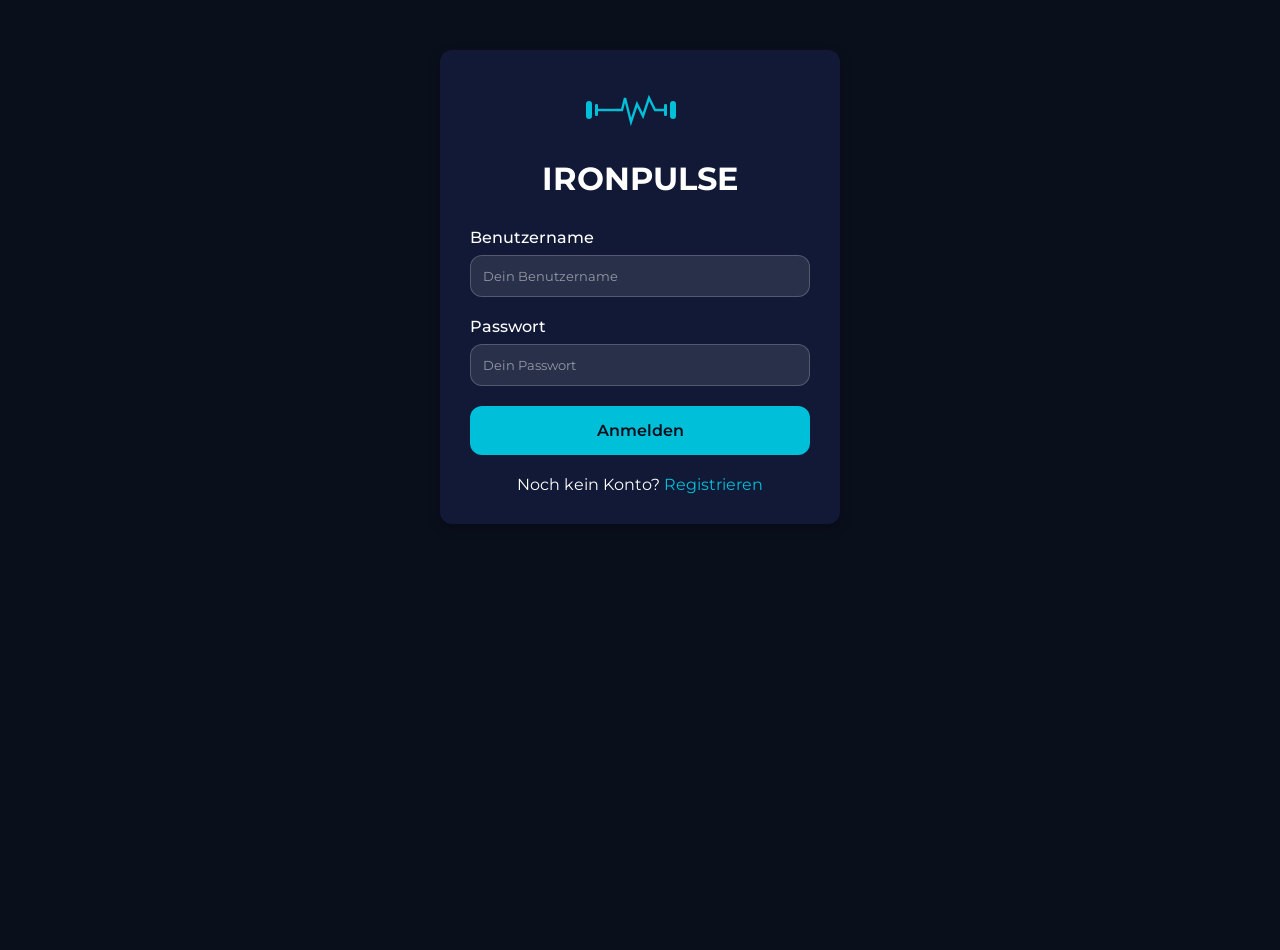
<file: index.html>
<!DOCTYPE html>
<html lang="de">
<head>
    <meta charset="UTF-8">
    <meta name="viewport" content="width=device-width, initial-scale=1.0">
    <title>IronPulse Fitness</title>
    <link href="https://fonts.googleapis.com/css2?family=Montserrat:wght@400;500;700&display=swap" rel="stylesheet">
    <link rel="stylesheet" href="styles.css">
    <link rel="icon" type="image/png" href="favicon.png">
    <style>
        .user-profile {
            display: flex;
            align-items: center;
            margin-left: auto;
            cursor: pointer;
            position: relative;
        }
        
        .user-avatar {
            width: 32px;
            height: 32px;
            border-radius: 50%;
            background-color: var(--accent-color);
            display: flex;
            align-items: center;
            justify-content: center;
            margin-right: 8px;
            color: var(--background-color);
            font-weight: 600;
        }
        
        .user-dropdown {
            position: absolute;
            top: 100%;
            right: 0;
            background-color: var(--card-background);
            border-radius: var(--border-radius);
            box-shadow: var(--shadow);
            padding: 10px 0;
            min-width: 150px;
            z-index: 100;
            display: none;
        }
        
        .user-dropdown.active {
            display: block;
        }
        
        .user-dropdown-item {
            padding: 8px 15px;
            cursor: pointer;
        }
        
        .user-dropdown-item:hover {
            background-color: rgba(255, 255, 255, 0.1);
        }
        
        .workout-date-detail {
            color: var(--text-secondary);
            margin-bottom: 10px;
            font-size: 14px;
        }
        
        .workout-type-detail {
            color: var(--accent-color);
            margin-bottom: 20px;
            font-size: 16px;
            font-weight: 500;
        }
        
        #repeat-workout-btn {
            margin-top: 20px;
        }
        
        .logo img {
            height: 50px;
            margin-right: 10px;
        }
    </style>
</head>
<body>
    <div id="app">
        <header>
            <div class="logo">
                <img src="logo.svg" alt="IronPulse Logo">
                <h1>IRONPULSE</h1>
            </div>
            <div class="user-profile" id="user-profile">
                <div class="user-avatar" id="user-avatar"></div>
                <span id="user-profile-btn">User</span>
                <div class="user-dropdown" id="user-dropdown">
                    <div class="user-dropdown-item" id="logout-btn">Abmelden</div>
                </div>
            </div>
        </header>
        
        <main>
            <section id="home-screen" class="screen active">
                <div class="container">
                    <div class="card">
                        <h2>Letzte Workouts</h2>
                        <div id="last-workouts-list" class="workout-list">
                            <!-- Workouts werden hier dynamisch eingefügt -->
                        </div>
                    </div>
                    
                    <div class="card">
                        <h2>Nächstes Training</h2>
                        <div id="next-training" class="reminder">
                            <p id="next-workout-name">Push day</p>
                            <p id="next-workout-date">Fri, Apr 26</p>
                        </div>
                        <button id="start-workout-btn" class="btn-primary">Start Workout</button>
                    </div>
                    
                    <div class="card">
                        <div class="progress-info">
                            <h2>Fortschritt</h2>
                            <p id="progress-percentage">+12% progress this week</p>
                        </div>
                        <div class="progress-chart">
                            <div class="bar-container">
                                <div class="bar" style="height: 60%"></div>
                            </div>
                            <div class="bar-container">
                                <div class="bar" style="height: 80%"></div>
                            </div>
                            <div class="bar-container">
                                <div class="bar" style="height: 100%"></div>
                            </div>
                        </div>
                    </div>
                </div>
            </section>
            
            <section id="new-workout-screen" class="screen">
                <div class="container">
                    <div class="screen-header">
                        <button class="back-btn">&larr;</button>
                        <h2>NEUES WORKOUT</h2>
                    </div>
                    
                    <div class="workout-form">
                        <div class="form-group">
                            <label for="workout-type">Workout Typ</label>
                            <select id="workout-type" required>
                                <option value="">Bitte wählen...</option>
                                <option value="Pushday">Pushday</option>
                                <option value="Pullday">Pullday</option>
                                <option value="Legday">Legday</option>
                                <option value="Full Body">Full Body</option>
                                <option value="Upper Body">Upper Body</option>
                                <option value="Lower Body">Lower Body</option>
                                <option value="Cardio">Cardio</option>
                            </select>
                        </div>
                        
                        <div class="form-group">
                            <label for="workout-name">Workout Name (optional)</label>
                            <input type="text" id="workout-name" placeholder="z.B. Push Day, Leg Day...">
                        </div>
                        
                        <div id="exercises-container">
                            <!-- Übungen werden hier dynamisch eingefügt -->
                        </div>
                        
                        <button id="add-exercise-btn" class="btn-secondary">+ Übung hinzufügen</button>
                        
                        <button id="save-workout-btn" class="btn-primary">Workout speichern</button>
                    </div>
                </div>
            </section>
            
            <section id="stats-screen" class="screen">
                <div class="container">
                    <h2>Statistiken</h2>
                    
                    <div class="card">
                        <h3>Fortschritt nach Workout-Typ</h3>
                        <div id="workout-type-progress" class="stats-chart">
                            <!-- Statistiken werden hier dynamisch eingefügt -->
                        </div>
                    </div>
                    
                    <div class="card">
                        <h3>Workout Häufigkeit</h3>
                        <div id="workout-frequency" class="stats-chart">
                            <!-- Statistiken werden hier dynamisch eingefügt -->
                        </div>
                    </div>
                </div>
            </section>
            
            <section id="groups-screen" class="screen">
                <div class="container">
                    <h2>Gruppen</h2>
                    
                    <div id="groups-list">
                        <!-- Gruppen werden hier dynamisch eingefügt -->
                    </div>
                    
                    <button id="create-group-btn" class="btn-primary">Neue Gruppe erstellen</button>
                </div>
            </section>
            
            <section id="reminders-screen" class="screen">
                <div class="container">
                    <h2>Erinnerungen</h2>
                    
                    <div id="reminders-list">
                        <!-- Erinnerungen werden hier dynamisch eingefügt -->
                    </div>
                    
                    <button id="add-reminder-btn" class="btn-primary">Neue Erinnerung</button>
                </div>
            </section>
        </main>
        
        <nav>
            <button class="nav-btn active" data-screen="home-screen">
                <svg viewBox="0 0 24 24" fill="currentColor"><path d="M10 20v-6h4v6h5v-8h3L12 3 2 12h3v8z"/></svg>
                <span>Home</span>
            </button>
            <button class="nav-btn" data-screen="stats-screen">
                <svg viewBox="0 0 24 24" fill="currentColor"><path d="M9 17H7v-7h2v7zm4 0h-2V7h2v10zm4 0h-2v-4h2v4zm2 2H5V5h14v14z"/></svg>
                <span>Stats</span>
            </button>
            <button class="nav-btn" data-screen="groups-screen">
                <svg viewBox="0 0 24 24" fill="currentColor"><path d="M16 11c1.66 0 2.99-1.34 2.99-3S17.66 5 16 5c-1.66 0-3 1.34-3 3s1.34 3 3 3zm-8 0c1.66 0 2.99-1.34 2.99-3S9.66 5 8 5C6.34 5 5 6.34 5 8s1.34 3 3 3zm0 2c-2.33 0-7 1.17-7 3.5V19h14v-2.5c0-2.33-4.67-3.5-7-3.5zm8 0c-.29 0-.62.02-.97.05 1.16.84 1.97 1.97 1.97 3.45V19h6v-2.5c0-2.33-4.67-3.5-7-3.5z"/></svg>
                <span>Gruppen</span>
            </button>
            <button class="nav-btn" data-screen="reminders-screen">
                <svg viewBox="0 0 24 24" fill="currentColor"><path d="M12 22c1.1 0 2-.9 2-2h-4c0 1.1.89 2 2 2zm6-6v-5c0-3.07-1.64-5.64-4.5-6.32V4c0-.83-.67-1.5-1.5-1.5s-1.5.67-1.5 1.5v.68C7.63 5.36 6 7.92 6 11v5l-2 2v1h16v-1l-2-2z"/></svg>
                <span>Erinnerungen</span>
            </button>
        </nav>
        
        <!-- Modals -->
        <div id="exercise-modal" class="modal">
            <div class="modal-content">
                <div class="modal-header">
                    <h3>Übung hinzufügen</h3>
                    <button class="close-modal">&times;</button>
                </div>
                <div class="modal-body">
                    <div class="form-group">
                        <label for="exercise-name">Übungsname</label>
                        <input type="text" id="exercise-name" placeholder="z.B. Bankdrücken, Kniebeugen...">
                    </div>
                    
                    <div id="sets-container">
                        <!-- Sets werden hier dynamisch eingefügt -->
                    </div>
                    
                    <button id="add-set-btn" class="btn-secondary">+ Set hinzufügen</button>
                    
                    <button id="save-exercise-btn" class="btn-primary">Übung speichern</button>
                </div>
            </div>
        </div>
        
        <div id="reminder-modal" class="modal">
            <div class="modal-content">
                <div class="modal-header">
                    <h3>Erinnerung hinzufügen</h3>
                    <button class="close-modal">&times;</button>
                </div>
                <div class="modal-body">
                    <div class="form-group">
                        <label for="reminder-workout">Workout</label>
                        <select id="reminder-workout">
                            <!-- Workouts werden hier dynamisch eingefügt -->
                        </select>
                    </div>
                    
                    <div class="form-group">
                        <label for="reminder-interval">Intervall</label>
                        <select id="reminder-interval">
                            <option value="1">Täglich</option>
                            <option value="2">Alle 2 Tage</option>
                            <option value="3">Alle 3 Tage</option>
                            <option value="7">Wöchentlich</option>
                        </select>
                    </div>
                    
                    <button id="save-reminder-btn" class="btn-primary">Erinnerung speichern</button>
                </div>
            </div>
        </div>
        
        <div id="group-modal" class="modal">
            <div class="modal-content">
                <div class="modal-header">
                    <h3>Gruppe erstellen</h3>
                    <button class="close-modal">&times;</button>
                </div>
                <div class="modal-body">
                    <div class="form-group">
                        <label for="group-name">Gruppenname</label>
                        <input type="text" id="group-name" placeholder="z.B. Fitness Buddies">
                    </div>
                    
                    <div class="form-group">
                        <label for="group-description">Beschreibung</label>
                        <textarea id="group-description" placeholder="Beschreibe deine Gruppe..."></textarea>
                    </div>
                    
                    <button id="save-group-btn" class="btn-primary">Gruppe erstellen</button>
                </div>
            </div>
        </div>
    </div>
    
    <script src="app.js"></script>
    <script>
        // User profile dropdown
        document.addEventListener('DOMContentLoaded', function() {
            const userProfile = document.getElementById('user-profile');
            const userDropdown = document.getElementById('user-dropdown');
            const userAvatar = document.getElementById('user-avatar');
            
            if (userProfile && userDropdown) {
                userProfile.addEventListener('click', function() {
                    userDropdown.classList.toggle('active');
                });
                
                // Close dropdown when clicking outside
                document.addEventListener('click', function(e) {
                    if (!userProfile.contains(e.target)) {
                        userDropdown.classList.remove('active');
                    }
                });
                
                // Set user avatar initial
                const currentUser = JSON.parse(localStorage.getItem('ironpulse_current_user') || '{}');
                if (currentUser && currentUser.name) {
                    userAvatar.textContent = currentUser.name.charAt(0).toUpperCase();
                }
            }
        });
    </script>
</body>
</html>
</file>
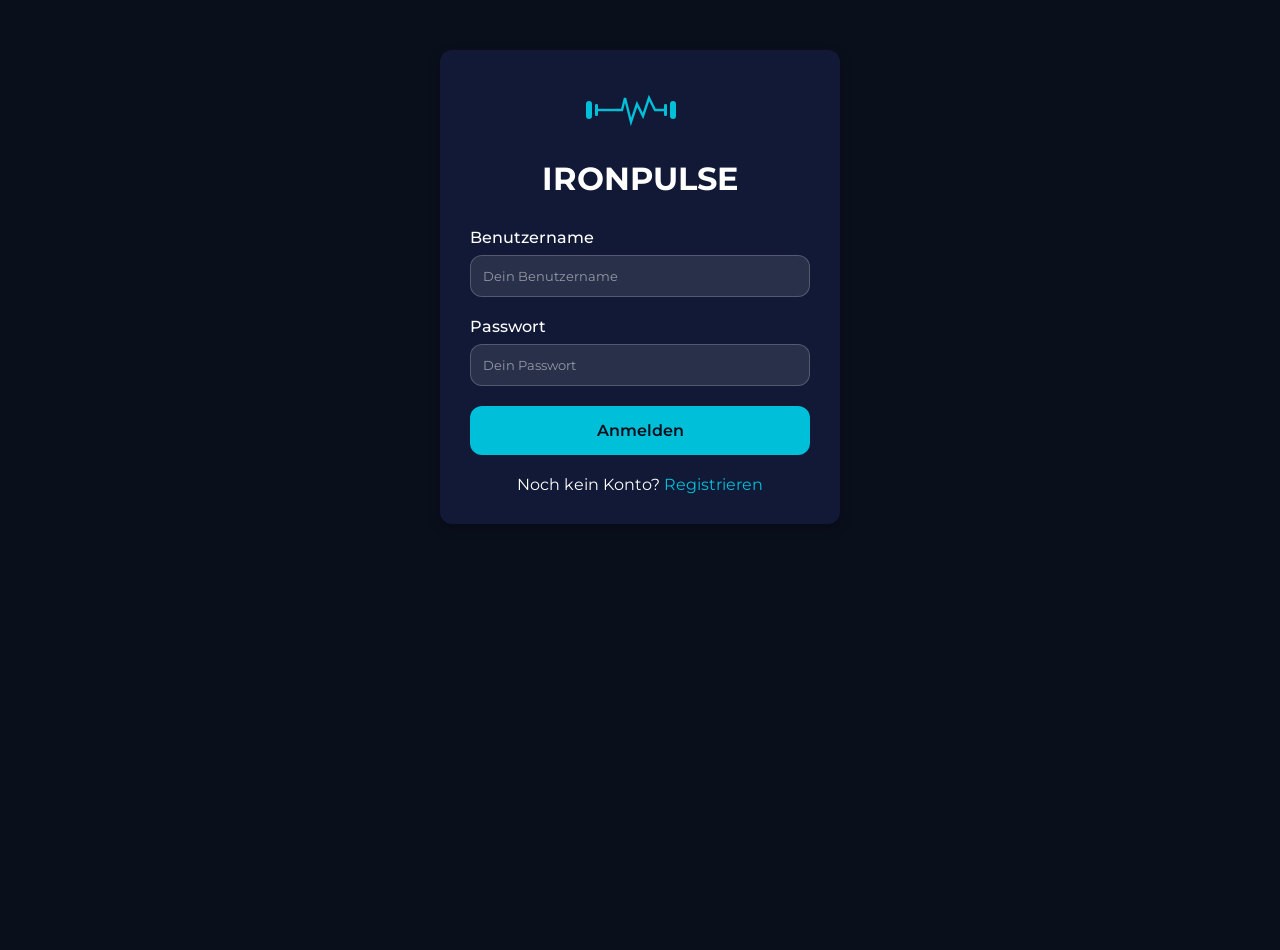
<file: login.html>
<!DOCTYPE html>
<html lang="de">
<head>
    <meta charset="UTF-8">
    <meta name="viewport" content="width=device-width, initial-scale=1.0">
    <title>IronPulse Fitness - Login</title>
    <link href="https://fonts.googleapis.com/css2?family=Montserrat:wght@400;500;700&display=swap" rel="stylesheet">
    <link rel="stylesheet" href="styles.css">
    <link rel="icon" type="image/png" href="favicon.png">
    <style>
        .login-container {
            max-width: 400px;
            margin: 50px auto;
            padding: 30px;
            background-color: var(--card-background);
            border-radius: var(--border-radius);
            box-shadow: var(--shadow);
        }
        
        .login-logo {
            text-align: center;
            margin-bottom: 30px;
        }
        
        .login-logo img {
            height: 60px;
            margin-bottom: 15px;
        }
        
        .login-form {
            margin-top: 20px;
        }
        
        .login-options {
            margin-top: 20px;
            text-align: center;
        }
        
        .login-options a {
            color: var(--accent-color);
            text-decoration: none;
        }
        
        .login-options a:hover {
            text-decoration: underline;
        }
        
        .error-message {
            color: #ff5252;
            margin-top: 10px;
            text-align: center;
            display: none;
        }
    </style>
</head>
<body>
    <div class="login-container">
        <div class="login-logo">
            <img src="logo.svg" alt="IronPulse Logo">
            <h1>IRONPULSE</h1>
        </div>
        
        <div class="login-form">
            <div class="form-group">
                <label for="username">Benutzername</label>
                <input type="text" id="username" placeholder="Dein Benutzername">
            </div>
            
            <div class="form-group">
                <label for="password">Passwort</label>
                <input type="password" id="password" placeholder="Dein Passwort">
            </div>
            
            <button id="login-btn" class="btn-primary">Anmelden</button>
            
            <div id="error-message" class="error-message">
                Ungültiger Benutzername oder Passwort
            </div>
        </div>
        
        <div class="login-options">
            <p>Noch kein Konto? <a href="register.html">Registrieren</a></p>
        </div>
    </div>
    
    <script>
        document.addEventListener('DOMContentLoaded', function() {
            const loginBtn = document.getElementById('login-btn');
            const usernameInput = document.getElementById('username');
            const passwordInput = document.getElementById('password');
            const errorMessage = document.getElementById('error-message');
            
            // Check if user is already logged in
            const currentUser = localStorage.getItem('ironpulse_current_user');
            if (currentUser) {
                window.location.href = 'index.html';
            }
            
            loginBtn.addEventListener('click', function() {
                const username = usernameInput.value.trim();
                const password = passwordInput.value.trim();
                
                if (!username || !password) {
                    errorMessage.style.display = 'block';
                    return;
                }
                
                // Get users from localStorage
                let users = JSON.parse(localStorage.getItem('ironpulse_users') || '[]');
                
                // Find user
                const user = users.find(u => u.username === username && u.password === password);
                
                if (user) {
                    // Store current user in localStorage (without password)
                    const currentUser = {
                        id: user.id,
                        username: user.username,
                        name: user.name
                    };
                    
                    localStorage.setItem('ironpulse_current_user', JSON.stringify(currentUser));
                    
                    // Redirect to main page
                    window.location.href = 'index.html';
                } else {
                    errorMessage.style.display = 'block';
                }
            });
            
            // Hide error message when user starts typing
            usernameInput.addEventListener('input', function() {
                errorMessage.style.display = 'none';
            });
            
            passwordInput.addEventListener('input', function() {
                errorMessage.style.display = 'none';
            });
        });
    </script>
</body>
</html>
</file>
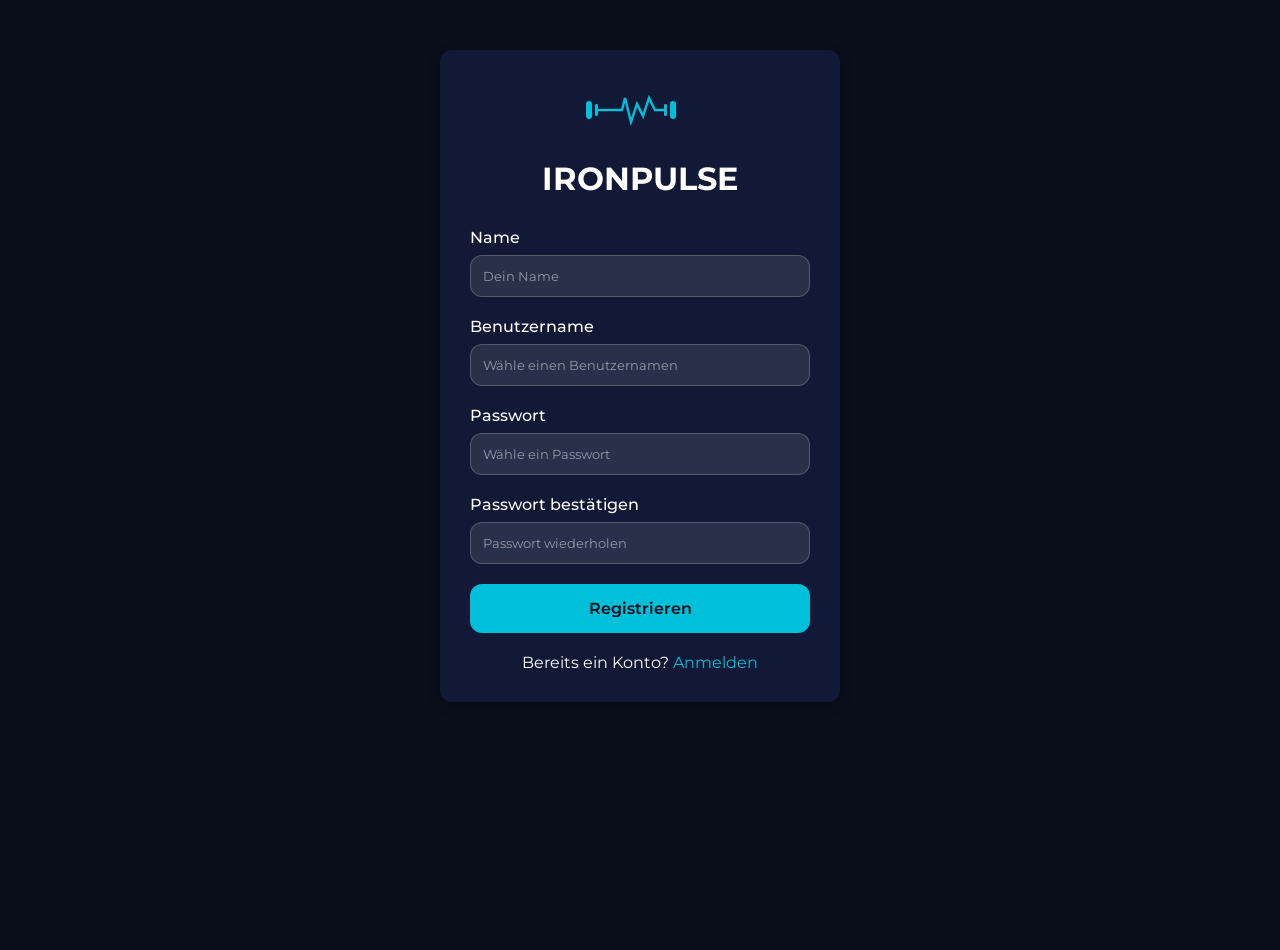
<file: register.html>
<!DOCTYPE html>
<html lang="de">
<head>
    <meta charset="UTF-8">
    <meta name="viewport" content="width=device-width, initial-scale=1.0">
    <title>IronPulse Fitness - Registrieren</title>
    <link href="https://fonts.googleapis.com/css2?family=Montserrat:wght@400;500;700&display=swap" rel="stylesheet">
    <link rel="stylesheet" href="styles.css">
    <link rel="icon" type="image/png" href="favicon.png">
    <style>
        .register-container {
            max-width: 400px;
            margin: 50px auto;
            padding: 30px;
            background-color: var(--card-background);
            border-radius: var(--border-radius);
            box-shadow: var(--shadow);
        }
        
        .register-logo {
            text-align: center;
            margin-bottom: 30px;
        }
        
        .register-logo img {
            height: 60px;
            margin-bottom: 15px;
        }
        
        .register-form {
            margin-top: 20px;
        }
        
        .register-options {
            margin-top: 20px;
            text-align: center;
        }
        
        .register-options a {
            color: var(--accent-color);
            text-decoration: none;
        }
        
        .register-options a:hover {
            text-decoration: underline;
        }
        
        .error-message {
            color: #ff5252;
            margin-top: 10px;
            text-align: center;
            display: none;
        }
    </style>
</head>
<body>
    <div class="register-container">
        <div class="register-logo">
            <img src="logo.svg" alt="IronPulse Logo">
            <h1>IRONPULSE</h1>
        </div>
        
        <div class="register-form">
            <div class="form-group">
                <label for="name">Name</label>
                <input type="text" id="name" placeholder="Dein Name">
            </div>
            
            <div class="form-group">
                <label for="username">Benutzername</label>
                <input type="text" id="username" placeholder="Wähle einen Benutzernamen">
            </div>
            
            <div class="form-group">
                <label for="password">Passwort</label>
                <input type="password" id="password" placeholder="Wähle ein Passwort">
            </div>
            
            <div class="form-group">
                <label for="confirm-password">Passwort bestätigen</label>
                <input type="password" id="confirm-password" placeholder="Passwort wiederholen">
            </div>
            
            <button id="register-btn" class="btn-primary">Registrieren</button>
            
            <div id="error-message" class="error-message">
                Bitte fülle alle Felder aus
            </div>
        </div>
        
        <div class="register-options">
            <p>Bereits ein Konto? <a href="login.html">Anmelden</a></p>
        </div>
    </div>
    
    <script>
        document.addEventListener('DOMContentLoaded', function() {
            const registerBtn = document.getElementById('register-btn');
            const nameInput = document.getElementById('name');
            const usernameInput = document.getElementById('username');
            const passwordInput = document.getElementById('password');
            const confirmPasswordInput = document.getElementById('confirm-password');
            const errorMessage = document.getElementById('error-message');
            
            // Check if user is already logged in
            const currentUser = localStorage.getItem('ironpulse_current_user');
            if (currentUser) {
                window.location.href = 'index.html';
            }
            
            registerBtn.addEventListener('click', function() {
                const name = nameInput.value.trim();
                const username = usernameInput.value.trim();
                const password = passwordInput.value.trim();
                const confirmPassword = confirmPasswordInput.value.trim();
                
                // Validate inputs
                if (!name || !username || !password || !confirmPassword) {
                    errorMessage.textContent = 'Bitte fülle alle Felder aus';
                    errorMessage.style.display = 'block';
                    return;
                }
                
                if (password !== confirmPassword) {
                    errorMessage.textContent = 'Passwörter stimmen nicht überein';
                    errorMessage.style.display = 'block';
                    return;
                }
                
                // Get users from localStorage
                let users = JSON.parse(localStorage.getItem('ironpulse_users') || '[]');
                
                // Check if username already exists
                if (users.some(u => u.username === username)) {
                    errorMessage.textContent = 'Benutzername bereits vergeben';
                    errorMessage.style.display = 'block';
                    return;
                }
                
                // Create new user
                const newUser = {
                    id: users.length > 0 ? Math.max(...users.map(u => u.id)) + 1 : 1,
                    name: name,
                    username: username,
                    password: password,
                    workouts: []
                };
                
                // Add user to users array
                users.push(newUser);
                
                // Save users to localStorage
                localStorage.setItem('ironpulse_users', JSON.stringify(users));
                
                // Store current user in localStorage (without password)
                const currentUser = {
                    id: newUser.id,
                    username: newUser.username,
                    name: newUser.name
                };
                
                localStorage.setItem('ironpulse_current_user', JSON.stringify(currentUser));
                
                // Redirect to main page
                window.location.href = 'index.html';
            });
            
            // Hide error message when user starts typing
            const inputs = [nameInput, usernameInput, passwordInput, confirmPasswordInput];
            inputs.forEach(input => {
                input.addEventListener('input', function() {
                    errorMessage.style.display = 'none';
                });
            });
        });
    </script>
</body>
</html>
</file>
<file: styles.css>
/* Global Styles */
:root {
    --background-color: #0A0F1C;
    --card-background: #111936;
    --accent-color: #00BFD8;
    --success-color: #00E676;
    --text-color: #FFFFFF;
    --text-secondary: #B0B0B0;
    --border-radius: 12px;
    --shadow: 0 4px 12px rgba(0, 0, 0, 0.3);
}

* {
    margin: 0;
    padding: 0;
    box-sizing: border-box;
}

body {
    font-family: 'Montserrat', sans-serif;
    background-color: var(--background-color);
    color: var(--text-color);
    min-height: 100vh;
}

#app {
    display: flex;
    flex-direction: column;
    min-height: 100vh;
}

.container {
    max-width: 800px;
    margin: 0 auto;
    padding: 20px;
}

/* Header */
header {
    background-color: var(--background-color);
    padding: 15px 20px;
    box-shadow: var(--shadow);
    display: flex;
    align-items: center;
}

.logo {
    display: flex;
    align-items: center;
}

.logo img {
    height: 50px;
    margin-right: 10px;
}

.logo h1 {
    font-size: 24px;
    font-weight: 700;
    color: var(--accent-color);
}

/* Cards */
.card {
    background-color: var(--card-background);
    border-radius: var(--border-radius);
    padding: 20px;
    margin-bottom: 20px;
    box-shadow: var(--shadow);
}

/* Buttons */
.btn-primary, .btn-secondary {
    display: block;
    width: 100%;
    padding: 15px;
    border: none;
    border-radius: var(--border-radius);
    font-family: 'Montserrat', sans-serif;
    font-weight: 600;
    font-size: 16px;
    cursor: pointer;
    transition: all 0.3s ease;
}

.btn-primary {
    background-color: var(--accent-color);
    color: var(--background-color);
}

.btn-secondary {
    background-color: transparent;
    border: 2px solid var(--accent-color);
    color: var(--accent-color);
}

.btn-primary:hover {
    background-color: #00a8c0;
}

.btn-secondary:hover {
    background-color: rgba(0, 191, 216, 0.1);
}

.back-btn {
    background: none;
    border: none;
    color: var(--text-color);
    font-size: 24px;
    cursor: pointer;
}

/* Navigation */
nav {
    display: flex;
    justify-content: space-around;
    background-color: var(--card-background);
    padding: 10px 0;
    position: fixed;
    bottom: 0;
    width: 100%;
    box-shadow: 0 -2px 10px rgba(0, 0, 0, 0.2);
}

.nav-btn {
    display: flex;
    flex-direction: column;
    align-items: center;
    background: none;
    border: none;
    color: var(--text-secondary);
    font-size: 12px;
    cursor: pointer;
    transition: color 0.3s ease;
}

.nav-btn svg {
    width: 24px;
    height: 24px;
    margin-bottom: 4px;
}

.nav-btn.active {
    color: var(--accent-color);
}

/* Screens */
.screen {
    display: none;
    padding-bottom: 70px; /* Space for navigation */
}

.screen.active {
    display: block;
}

.screen-header {
    display: flex;
    align-items: center;
    margin-bottom: 20px;
}

.screen-header h2 {
    margin-left: 15px;
}

/* Home Screen */
.workout-list {
    margin-top: 15px;
}

.workout-item {
    display: flex;
    justify-content: space-between;
    align-items: center;
    padding: 15px 0;
    border-bottom: 1px solid rgba(255, 255, 255, 0.1);
    cursor: pointer;
}

.workout-item:last-child {
    border-bottom: none;
}

.workout-info h3 {
    font-size: 18px;
    margin-bottom: 5px;
}

.workout-date {
    color: var(--text-secondary);
    font-size: 14px;
}

.workout-type-badge {
    display: inline-block;
    padding: 3px 8px;
    background-color: rgba(0, 191, 216, 0.2);
    color: var(--accent-color);
    border-radius: 4px;
    font-size: 12px;
    margin-top: 5px;
}

.progress-indicator {
    color: var(--success-color);
    display: flex;
    align-items: center;
}

.progress-indicator svg {
    width: 20px;
    height: 20px;
    margin-left: 5px;
}

.reminder {
    margin-bottom: 20px;
}

.reminder p {
    margin-bottom: 5px;
}

#next-workout-name {
    font-size: 20px;
    font-weight: 600;
}

#next-workout-date {
    color: var(--text-secondary);
}

.progress-info {
    display: flex;
    justify-content: space-between;
    align-items: center;
    margin-bottom: 15px;
}

#progress-percentage {
    color: var(--success-color);
    font-weight: 600;
}

.progress-chart {
    display: flex;
    justify-content: space-between;
    align-items: flex-end;
    height: 100px;
}

.bar-container {
    width: 30%;
    height: 100%;
    background-color: rgba(255, 255, 255, 0.1);
    border-radius: 5px;
    overflow: hidden;
}

.bar {
    width: 100%;
    background-color: var(--accent-color);
    border-radius: 5px 5px 0 0;
}

/* New Workout Screen */
.workout-form {
    margin-top: 20px;
}

.form-group {
    margin-bottom: 20px;
}

.form-group label {
    display: block;
    margin-bottom: 8px;
    font-weight: 500;
}

.form-group input, .form-group select, .form-group textarea {
    width: 100%;
    padding: 12px;
    background-color: rgba(255, 255, 255, 0.1);
    border: 1px solid rgba(255, 255, 255, 0.2);
    border-radius: var(--border-radius);
    color: var(--text-color);
    font-family: 'Montserrat', sans-serif;
}

.form-group input::placeholder, .form-group textarea::placeholder {
    color: rgba(255, 255, 255, 0.5);
}

#exercises-container {
    margin-bottom: 20px;
}

.exercise-item {
    background-color: rgba(0, 191, 216, 0.1);
    border-radius: var(--border-radius);
    padding: 15px;
    margin-bottom: 15px;
}

.exercise-header {
    display: flex;
    justify-content: space-between;
    align-items: center;
    margin-bottom: 10px;
}

.exercise-name {
    font-weight: 600;
}

.remove-exercise, .add-set-to-exercise-btn {
    background: none;
    border: none;
    color: var(--text-color);
    cursor: pointer;
    font-size: 18px;
}

.add-set-to-exercise-btn {
    color: var(--accent-color);
    font-size: 14px;
}

.sets-list {
    margin-top: 10px;
}

.set-item {
    display: flex;
    justify-content: space-between;
    align-items: center;
    padding: 8px 0;
    border-bottom: 1px solid rgba(255, 255, 255, 0.1);
}

.set-item:last-child {
    border-bottom: none;
}

.set-number {
    font-weight: 500;
}

.set-details {
    color: var(--text-secondary);
}

.edit-set-btn {
    background: none;
    border: none;
    color: var(--accent-color);
    cursor: pointer;
    font-size: 14px;
}

/* Stats Screen */
.stats-chart {
    height: 200px;
    margin-top: 15px;
    display: flex;
    align-items: flex-end;
}

.workout-type-stat {
    flex: 1;
    display: flex;
    flex-direction: column;
    align-items: center;
    margin: 0 5px;
}

.workout-type-bar-container {
    width: 100%;
    height: 150px;
    background-color: rgba(255, 255, 255, 0.1);
    border-radius: 5px;
    overflow: hidden;
    position: relative;
}

.workout-type-bar {
    width: 100%;
    background-color: var(--accent-color);
    border-radius: 5px 5px 0 0;
    position: absolute;
    bottom: 0;
}

.workout-type-label {
    margin-top: 8px;
    font-size: 12px;
    text-align: center;
    color: var(--text-secondary);
}

.workout-type-progress {
    color: var(--success-color);
    font-size: 12px;
    font-weight: 600;
    margin-top: 4px;
}

/* Workout Detail Screen */
.workout-date-detail {
    color: var(--text-secondary);
    margin-bottom: 10px;
    font-size: 14px;
}

.workout-type-detail {
    color: var(--accent-color);
    margin-bottom: 20px;
    font-size: 16px;
    font-weight: 500;
}

#repeat-workout-btn {
    margin-top: 20px;
}

/* Groups Screen */
#groups-list {
    margin-bottom: 20px;
}

.group-item {
    background-color: var(--card-background);
    border-radius: var(--border-radius);
    padding: 20px;
    margin-bottom: 15px;
    box-shadow: var(--shadow);
}

.group-header {
    display: flex;
    justify-content: space-between;
    align-items: center;
    margin-bottom: 10px;
}

.group-name {
    font-size: 18px;
    font-weight: 600;
}

.member-count {
    color: var(--text-secondary);
    font-size: 14px;
}

.group-description {
    color: var(--text-secondary);
    margin-bottom: 15px;
}

.member-list {
    margin-top: 15px;
}

.member-item {
    display: flex;
    align-items: center;
    padding: 8px 0;
    border-bottom: 1px solid rgba(255, 255, 255, 0.1);
}

.member-item:last-child {
    border-bottom: none;
}

.member-avatar {
    width: 30px;
    height: 30px;
    border-radius: 50%;
    background-color: var(--accent-color);
    display: flex;
    align-items: center;
    justify-content: center;
    margin-right: 10px;
}

.member-name {
    flex-grow: 1;
}

.member-progress {
    color: var(--success-color);
}

/* Reminders Screen */
#reminders-list {
    margin-bottom: 20px;
}

.reminder-item {
    display: flex;
    justify-content: space-between;
    align-items: center;
    padding: 15px;
    background-color: var(--card-background);
    border-radius: var(--border-radius);
    margin-bottom: 15px;
    box-shadow: var(--shadow);
}

.reminder-info h3 {
    font-size: 18px;
    margin-bottom: 5px;
}

.reminder-interval {
    color: var(--text-secondary);
    font-size: 14px;
}

.reminder-toggle {
    position: relative;
    display: inline-block;
    width: 50px;
    height: 26px;
}

.reminder-toggle input {
    opacity: 0;
    width: 0;
    height: 0;
}

.toggle-slider {
    position: absolute;
    cursor: pointer;
    top: 0;
    left: 0;
    right: 0;
    bottom: 0;
    background-color: rgba(255, 255, 255, 0.2);
    transition: .4s;
    border-radius: 34px;
}

.toggle-slider:before {
    position: absolute;
    content: "";
    height: 20px;
    width: 20px;
    left: 3px;
    bottom: 3px;
    background-color: white;
    transition: .4s;
    border-radius: 50%;
}

input:checked + .toggle-slider {
    background-color: var(--accent-color);
}

input:checked + .toggle-slider:before {
    transform: translateX(24px);
}

/* Modals */
.modal {
    display: none;
    position: fixed;
    top: 0;
    left: 0;
    width: 100%;
    height: 100%;
    background-color: rgba(0, 0, 0, 0.7);
    z-index: 1000;
    overflow: auto;
}

.modal-content {
    background-color: var(--card-background);
    margin: 10% auto;
    width: 90%;
    max-width: 500px;
    border-radius: var(--border-radius);
    box-shadow: var(--shadow);
    animation: modalOpen 0.3s ease;
}

@keyframes modalOpen {
    from {opacity: 0; transform: translateY(-20px);}
    to {opacity: 1; transform: translateY(0);}
}

.modal-header {
    display: flex;
    justify-content: space-between;
    align-items: center;
    padding: 15px 20px;
    border-bottom: 1px solid rgba(255, 255, 255, 0.1);
}

.close-modal {
    background: none;
    border: none;
    color: var(--text-color);
    font-size: 24px;
    cursor: pointer;
}

.modal-body {
    padding: 20px;
}

#sets-container {
    margin-bottom: 20px;
}

.set-form {
    display: flex;
    justify-content: space-between;
    align-items: center;
    margin-bottom: 10px;
    padding: 10px;
    background-color: rgba(255, 255, 255, 0.05);
    border-radius: var(--border-radius);
}

.set-form-group {
    flex-grow: 1;
    margin-right: 10px;
}

.set-form-group label {
    display: block;
    margin-bottom: 5px;
    font-size: 12px;
}

.set-form-group input {
    width: 100%;
    padding: 8px;
    background-color: rgba(255, 255, 255, 0.1);
    border: 1px solid rgba(255, 255, 255, 0.2);
    border-radius: 5px;
    color: var(--text-color);
}

.remove-set {
    background: none;
    border: none;
    color: var(--text-color);
    cursor: pointer;
    font-size: 18px;
}

/* User Profile */
.user-profile {
    display: flex;
    align-items: center;
    margin-left: auto;
    cursor: pointer;
    position: relative;
}

.user-avatar {
    width: 32px;
    height: 32px;
    border-radius: 50%;
    background-color: var(--accent-color);
    display: flex;
    align-items: center;
    justify-content: center;
    margin-right: 8px;
    color: var(--background-color);
    font-weight: 600;
}

.user-dropdown {
    position: absolute;
    top: 100%;
    right: 0;
    background-color: var(--card-background);
    border-radius: var(--border-radius);
    box-shadow: var(--shadow);
    padding: 10px 0;
    min-width: 150px;
    z-index: 100;
    display: none;
}

.user-dropdown.active {
    display: block;
}

.user-dropdown-item {
    padding: 8px 15px;
    cursor: pointer;
}

.user-dropdown-item:hover {
    background-color: rgba(255, 255, 255, 0.1);
}

/* Responsive Design */
@media (min-width: 768px) {
    .container {
        padding: 30px;
    }
    
    .card {
        padding: 25px;
    }
    
    .logo h1 {
        font-size: 28px;
    }
    
    .workout-info h3 {
        font-size: 20px;
    }
    
    #next-workout-name {
        font-size: 24px;
    }
    
    .group-name {
        font-size: 20px;
    }
    
    .reminder-info h3 {
        font-size: 20px;
    }
    
    .modal-content {
        width: 80%;
    }
}
</file>
